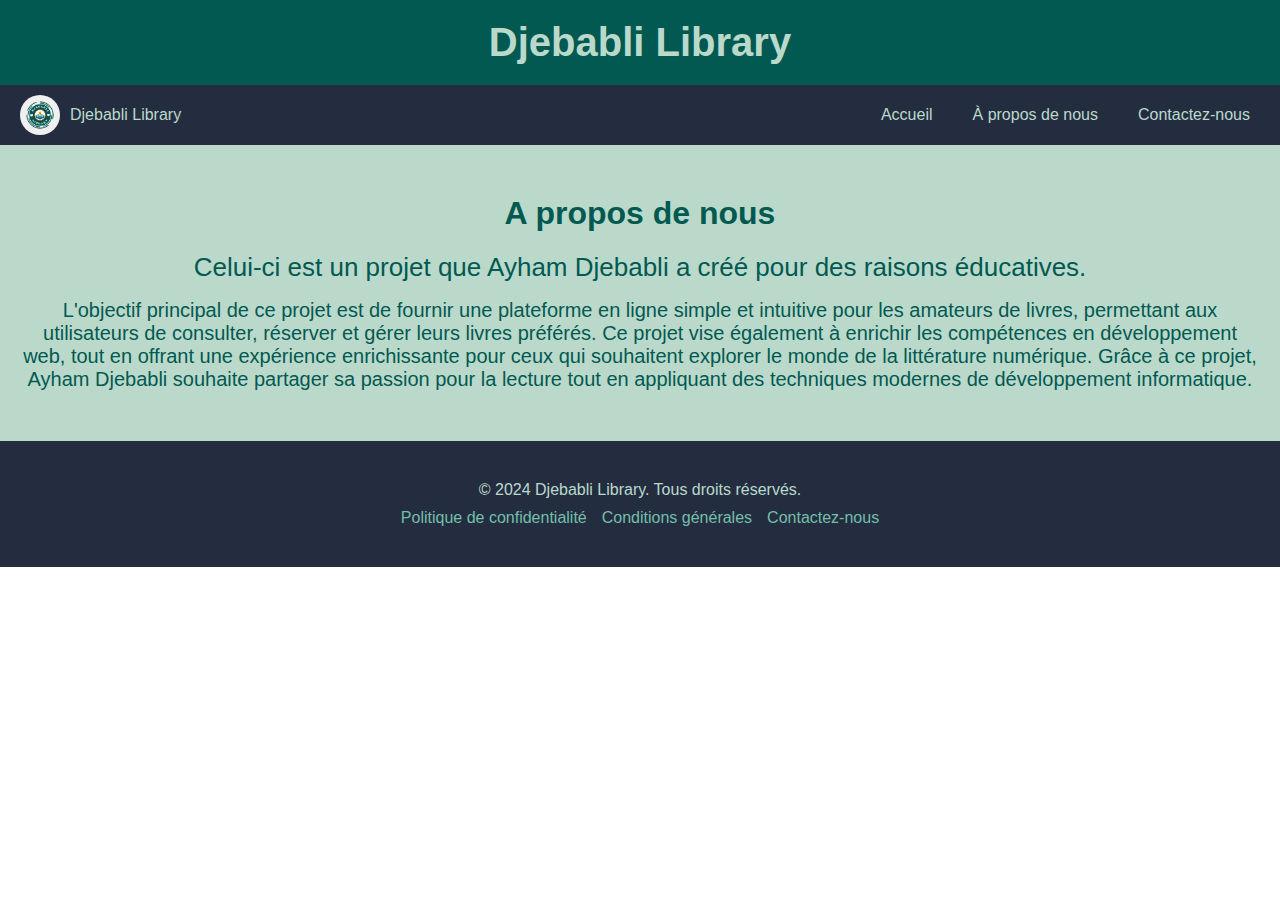
<file: about-us.html>
<!DOCTYPE html>
<html lang="en">

<head>
    <meta charset="UTF-8">
    <meta name="viewport" content="width=device-width, initial-scale=1.0">
    <title>Djebabli Travels</title>
    <link rel="stylesheet" href="style.css">
</head>

<body>
    <!-- Title Section inserted by script.js-->


    <!-- Navbar Section inserted by script.js-->


    <!-- Hero Section -->
    <div class="field-container">
        <h2>A propos de nous</h2>
        <p id="aboutUsP1">Celui-ci est un projet que Ayham Djebabli a créé pour des raisons éducatives.</p>
        <p id="aboutUsP2">L'objectif principal de ce projet est de fournir une plateforme en ligne simple et intuitive pour les
            amateurs de livres, permettant aux utilisateurs de consulter, réserver et gérer leurs livres préférés. Ce
            projet vise également à enrichir les compétences en développement web, tout en offrant une expérience
            enrichissante pour ceux qui souhaitent explorer le monde de la littérature numérique. Grâce à ce projet,
            Ayham Djebabli souhaite partager sa passion pour la lecture tout en appliquant des techniques modernes de
            développement informatique.</p>
    </div>

    <!-- Footer Section inserted by script.js-->

    <script src="outils/Jquery.js"></script>
    <script type="module" src="JS/book.js"></script>
    <script type="module" src="JS/main.js"></script>
    <script src="JS/script.js"></script>
</body>

</html>
</file>
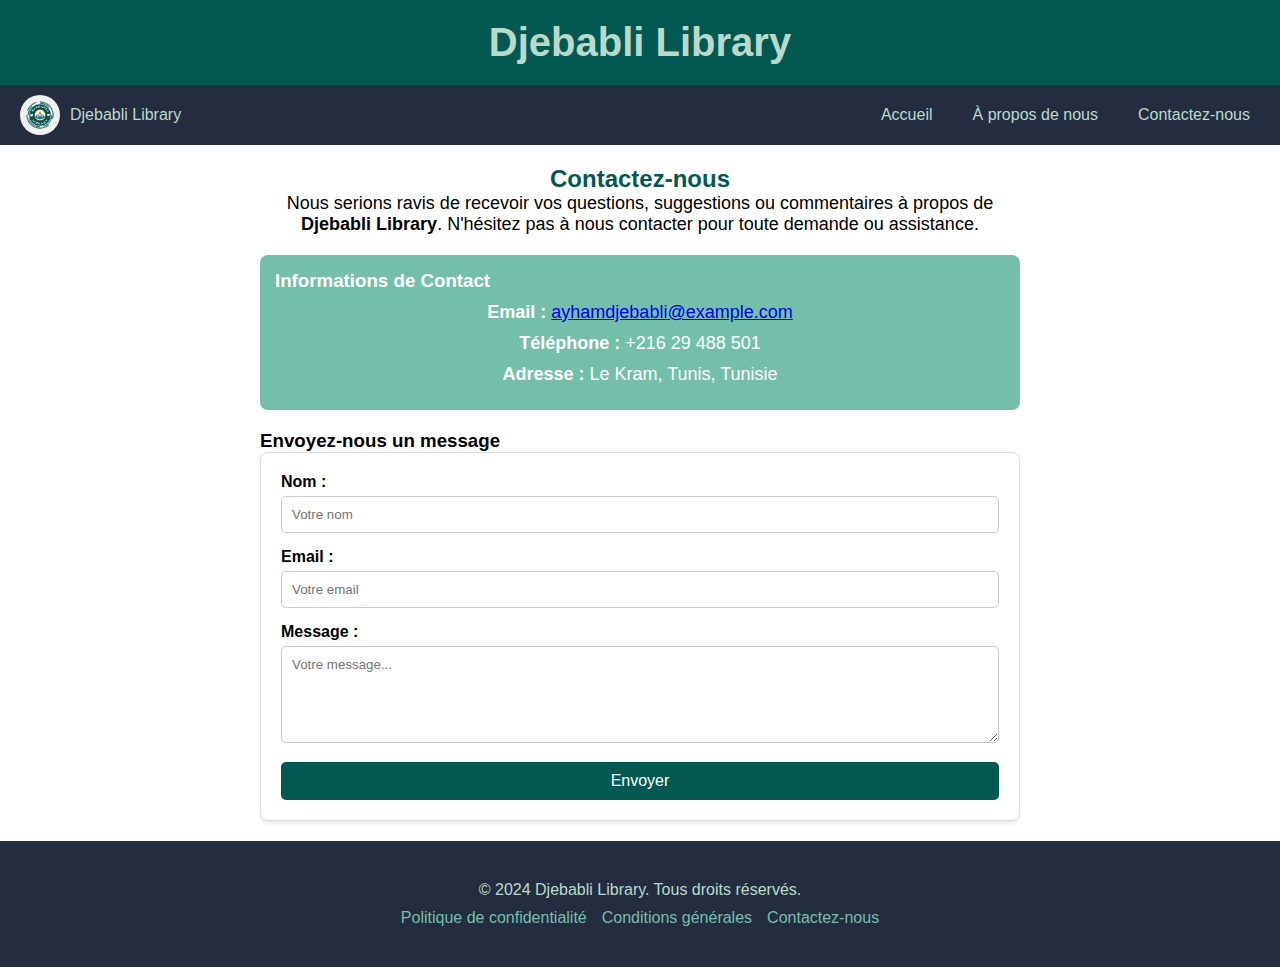
<file: contact-us.html>
<!DOCTYPE html>
<html lang="en">

<head>
    <meta charset="UTF-8">
    <meta name="viewport" content="width=device-width, initial-scale=1.0">
    <title>Contactez-nous - Djebabli Library</title>
    <link rel="stylesheet" href="style.css">
</head>

<body>

    <!-- Navbar Section is inserted by script.js-->

    <!-- Contact Section -->
    <main class="contact-section">
        <h2>Contactez-nous</h2>
        <p>
            Nous serions ravis de recevoir vos questions, suggestions ou commentaires à propos de
            <strong>Djebabli Library</strong>. N'hésitez pas à nous contacter pour toute demande ou assistance.
        </p>

        <div class="contact-info">
            <h3>Informations de Contact</h3>
            <p><strong>Email :</strong> <a href="mailto:ayhamdjebabli@example.com">ayhamdjebabli@example.com</a></p>
            <p><strong>Téléphone :</strong> +216 29 488 501</p>
            <p><strong>Adresse :</strong> Le Kram, Tunis, Tunisie</p>
        </div>

        <h3>Envoyez-nous un message</h3>
        <form id="contact-form">
            <label for="name">Nom :</label>
            <input type="text" id="name" name="name" placeholder="Votre nom" required>

            <label for="email">Email :</label>
            <input type="email" id="email" name="email" placeholder="Votre email" required>

            <label for="message">Message :</label>
            <textarea id="message" name="message" placeholder="Votre message..." rows="5" required></textarea>

            <button type="submit">Envoyer</button>
        </form>
    </main>

    <!-- Footer Section is inserted by script.js-->

    <script src="outils/Jquery.js"></script>
    <script type="module" src="JS/book.js"></script>
    <script type="module" src="JS/main.js"></script>
    <script src="JS/script.js"></script>
</body>

</html>
</file>
<file: style.css>
/* General Reset */
* {
    margin: 0;
    padding: 0;
    box-sizing: border-box;
    font-family: 'Arial', sans-serif;
}

/* Color Palette */
:root {
    --primary-color: #025951;
    /* Accent and Buttons */
    --secondary-color: #73BFAA;
    /* Secondary Buttons and Highlights */
    --background-color: #BAD9CB;
    /* Light Background */
    --navbar-footer-color: #242D40;
    /* Navbar and Footer Background */
    --highlight-color: #898C35;
    /* Link and Button Hover */
}

main {
    flex: 1;
    /* Make the main content area flexible to fill the remaining space */
}

/* Title Section */
.title {
    text-align: center;
    background-color: var(--primary-color);
    color: var(--background-color);
    padding: 20px 0;
}

.title h1 {
    font-size: 2.5rem;
    margin: 0;
}

/* Navbar Section */
.navbar {
    display: flex;
    align-items: center;
    justify-content: space-between;
    background-color: var(--navbar-footer-color);
    padding: 10px 20px;
    color: var(--background-color);
}

.navbar .logo {
    display: flex;
    align-items: center;
}

.navbar #logo {
    width: 40px;
    height: 40px;
    margin-right: 10px;
    background-color: #ddd;
    border-radius: 50%;
}

.navbar ul {
    list-style: none;
    display: flex;
    gap: 20px;
}

.navbar ul li a {
    text-decoration: none;
    color: var(--background-color);
    padding: 5px 10px;
    transition: background-color 0.3s;
}

.navbar ul li a:hover {
    background-color: var(--highlight-color);
    border-radius: 5px;
}

/* Hero Section */
.field-container {
    text-align: center;
    padding: 50px 20px;
    background-color: var(--background-color);
    color: var(--primary-color);
}

.field-container h2 {
    font-size: 2rem;
    margin-bottom: 20px;
}

.field-container label {
    display: block;
    margin-bottom: 20px;
    font-size: 1rem;
    color: var(--secondary-color);
}

.field-container button {
    background-color: var(--primary-color);
    color: var(--background-color);
    border: none;
    padding: 10px 20px;
    font-size: 1rem;
    border-radius: 5px;
    cursor: pointer;
    transition: background-color 0.3s;
}

.field-container button:hover {
    background-color: var(--highlight-color);
}

#aboutUsP1 {
    font-size: 26px;
    padding-bottom: 1rem;
}

#aboutUsP2 {
    font-size: 20px;
}

.features {
    padding: 20px;
    background-color: var(--background-color);
    border-radius: 8px;
    margin: 20px auto;
    max-width: 80%;
}

.booklist {
    display: flex;
    flex-wrap: wrap;
    gap: 20px;
    justify-content: center;
}

.booklist img {
    width: 150px;
    height: 200px;
    object-fit: cover;
    border-radius: 8px;
    box-shadow: 0 4px 6px rgba(0, 0, 0, 0.1);
    transition: transform 0.3s ease, box-shadow 0.3s ease;
}

.booklist img:hover {
    transform: scale(1.05);
    box-shadow: 0 6px 10px rgba(0, 0, 0, 0.2);
}

.booklist p {
    font-size: 16px;
    font-weight: 500;
    color: var(--navbar-footer-color);
    margin: 5px 0;
    text-align: center;
}

.booklist div {
    background-color: var(--secondary-color);
    border-radius: 10px;
    padding: 10px;
    max-width: 200px;
    display: flex;
    flex-direction: column;
    align-items: center;
    box-shadow: 0 4px 6px rgba(0, 0, 0, 0.1);
    transition: transform 0.3s ease, box-shadow 0.3s ease;
}

.booklist div:hover {
    transform: translateY(-5px);
    box-shadow: 0 6px 10px rgba(0, 0, 0, 0.2);
}

.video-buttons button {
    background-color: var(--primary-color);
    color: var(--background-color);
    border: none;
    padding: 10px 20px;
    font-size: 1rem;
    border-radius: 5px;
    cursor: pointer;
    transition: background-color 0.3s;
}

.video-buttons button:hover {
    background-color: var(--highlight-color);
}

.video-wrapper {
    position: relative;
    display: inline-block;
}

.video-wrapper video {
    width: 100%;
    max-width: 800px;
    height: auto;
    border-radius: 10px;
    border: 2px solid var(--primary-color);
}

.video-buttons {
    position: absolute;
    top: 90%;
    left: 50%;
    transform: translate(-50%, -50%);
    display: flex;
    gap: 15px;
}

.modal {
    display: none;
    position: fixed;
    top: 0;
    left: 0;
    width: 100%;
    height: 100%;
    background-color: rgba(0, 0, 0, 0.5);
    justify-content: center;
    align-items: center;
}

.modal-content {
    background: var(--background-color);
    padding: 20px;
    border-radius: 8px;
    max-width: 500px;
    width: 90%;
    text-align: center;
}

.close {
    float: right;
    font-size: 1.5em;
    cursor: pointer;
}

/* Contact Section */
.contact-section {
    padding: 20px;
    max-width: 800px;
    margin: 0 auto;
}

.contact-section h2 {
    text-align: center;
    color: var(--primary-color, #025951);
}

.contact-section p {
    text-align: center;
    margin-bottom: 20px;
    font-size: 18px;
}

.contact-info {
    background-color: var(--secondary-color, #73BFAA);
    padding: 15px;
    border-radius: 8px;
    margin-bottom: 20px;
    color: white;
}

.contact-info h3 {
    margin-top: 0;
}

.contact-info p {
    margin: 10px 0;
}

/* Form Styles */
form {
    background-color: white;
    padding: 20px;
    border: 1px solid #ddd;
    border-radius: 8px;
    box-shadow: 0 2px 5px rgba(0, 0, 0, 0.1);
}

form label {
    display: block;
    margin-bottom: 5px;
    font-weight: bold;
}

form input,
form textarea {
    width: 100%;
    padding: 10px;
    margin-bottom: 15px;
    border: 1px solid #ccc;
    border-radius: 5px;
}

form button {
    display: block;
    width: 100%;
    padding: 10px;
    background-color: var(--primary-color, #025951);
    color: white;
    border: none;
    border-radius: 5px;
    cursor: pointer;
    font-size: 16px;
}

form button:hover {
    background-color: var(--highlight-color, #898C35);
}

/* Footer */
.footer {
    background-color: var(--navbar-footer-color, #242D40);
    color: white;
    text-align: center;
    padding: 15px 0;
    margin-top: auto;
}

.footer ul {
    list-style: none;
    padding: 0;
}

.footer ul li {
    display: inline;
    margin: 0 10px;
}

.footer ul li a {
    color: white;
    text-decoration: none;
}

.footer ul li a:hover {
    text-decoration: underline;
}

/* Footer Section */
footer {
    background-color: var(--navbar-footer-color);
    color: var(--background-color);
    padding: 20px 0;
    text-align: center;
}

.footer-container {
    max-width: 1200px;
    margin: 0 auto;
    padding: 0 20px;
}

.footer-content p {
    margin-bottom: 10px;
}

.footer-links {
    list-style: none;
    display: flex;
    justify-content: center;
    gap: 15px;
}

.footer-links li a {
    text-decoration: none;
    color: var(--secondary-color);
    transition: color 0.3s;
}

.footer-links li a:hover {
    color: var(--highlight-color);
}
</file>
